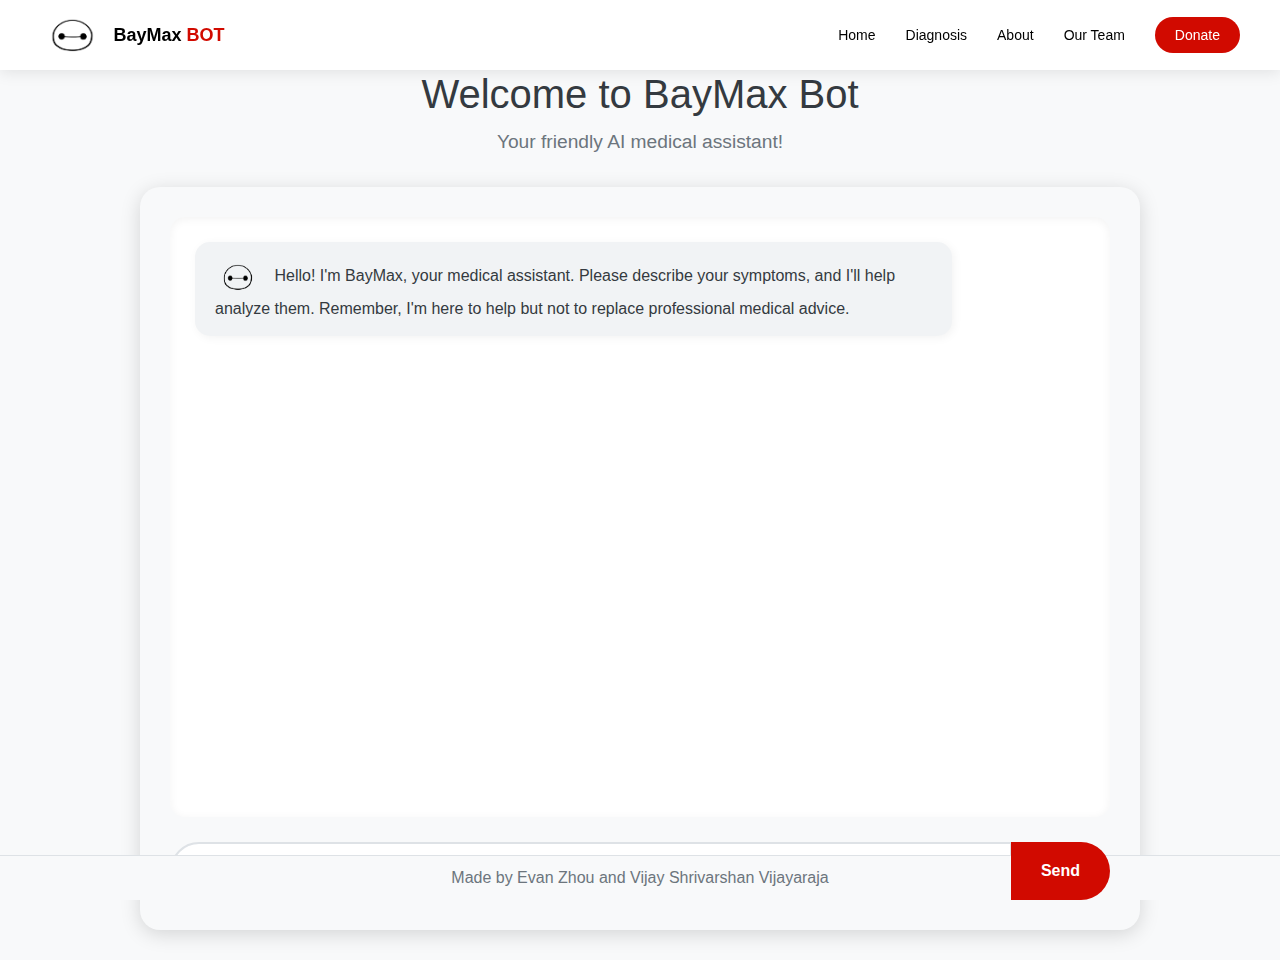
<file: FrontEnd/index.html>
<!DOCTYPE html>
<html>
<head>
    <title>BayMax Bot - Medical Assistant</title>
    <meta charset="utf-8" />
    <meta name="author" content="Evan Zhou & Vijay Shrivarshan Vijayaraja" />
    <meta name="description" content="An AI bot designed to aid you with all your medical needs" />
    <meta name="viewport" content="width=device-width, initial-scale=1.0" />
    <link href="https://cdn.jsdelivr.net/npm/bootstrap@5.1.3/dist/css/bootstrap.min.css" rel="stylesheet">
    <link rel="stylesheet" href="Components/NBar/navbarstyle.css">
    <style>
        /* Navigation styles */
        .bot-profile-pic {
            width: 45px;
            height: 40px;
            border-radius: 50%;
            margin-right: 10px;
        }
        .navbar {
            background-color: #d10a00;
            padding: 15px 0;
            box-shadow: 0 2px 10px rgba(0,0,0,0.1);
        }

        .navbar-brand {
            color: white !important;
            font-size: 1.5rem;
            font-weight: 600;
        }

        .nav-link {
            color: rgba(255,255,255,0.9) !important;
            font-weight: 500;
            transition: all 0.3s ease;
        }

        .nav-link:hover {
            color: white !important;
            transform: translateY(-1px);
        }

        .navbar-toggler-icon {
            background-image: url("data:image/svg+xml,%3csvg xmlns='http://www.w3.org/2000/svg' viewBox='0 0 30 30'%3e%3cpath stroke='rgba%28255, 255, 255, 0.9%29' stroke-linecap='round' stroke-miterlimit='10' stroke-width='2' d='M4 7h22M4 15h22M4 23h22'/%3e%3c/svg%3e");
        }

        .navbar-toggler {
            border-color: rgba(255,255,255,0.5);
        }

        /* Existing styles */
        .chat-container {
            max-width: 1000px;
            margin: 30px auto;
            padding: 30px;
            background: #f8f9fa;
            border-radius: 20px;
            box-shadow: 0 4px 20px rgba(0,0,0,0.15);
        }

        .chat-box {
            height: 600px;
            overflow-y: auto;
            padding: 25px;
            background: white;
            border-radius: 15px;
            margin-bottom: 25px;
            box-shadow: inset 0 2px 10px rgba(0,0,0,0.05);
        }

        .message {
            margin-bottom: 20px;
            padding: 15px 20px;
            border-radius: 15px;
            max-width: 85%;
            font-size: 16px;
            line-height: 1.5;
        }

        .user-message {
            background: #d10a00;
            color: white;
            margin-left: auto;
            box-shadow: 2px 2px 10px rgba(209,10,0,0.2);
        }

        .bot-message {
            background: #f1f3f5;
            color: #343a40;
            box-shadow: 2px 2px 10px rgba(0,0,0,0.05);
        }

        .message-input {
            border-radius: 30px;
            padding: 15px 25px;
            font-size: 16px;
            border: 2px solid #dee2e6;
            transition: all 0.3s ease;
        }

        .message-input:focus {
            border-color: #d10a00;
            box-shadow: 0 0 0 0.2rem rgba(209,10,0,0.25);
            outline: none;
        }

        .send-button {
            border-radius: 30px;
            padding: 12px 30px;
            background-color: #d10a00;
            border: none;
            font-size: 16px;
            font-weight: 600;
            transition: all 0.3s ease;
            color: white;
        }

        .send-button:hover {
            background-color: #b30900;
            transform: translateY(-1px);
        }

        .typing-indicator {
            display: none;
            color: #6c757d;
            font-style: italic;
            margin: 15px 0;
            padding: 10px;
            background: rgba(108,117,125,0.1);
            border-radius: 10px;
        }

        pre {
            white-space: pre-wrap;
            word-wrap: break-word;
            margin: 0;
            font-family: inherit;
        }

        .chat-header {
            text-align: center;
            margin-bottom: 30px;
        }

        .chat-header h1 {
            color: #343a40;
            font-size: 2.5rem;
            margin-bottom: 10px;
        }

        .chat-header p {
            color: #6c757d;
            font-size: 1.2rem;
        }

        .chat-box::-webkit-scrollbar {
            width: 8px;
        }

        .chat-box::-webkit-scrollbar-track {
            background: #f1f1f1;
            border-radius: 4px;
        }

        .chat-box::-webkit-scrollbar-thumb {
            background: #d10a00;
            border-radius: 4px;
        }

        .chat-box::-webkit-scrollbar-thumb:hover {
            background: #b30900;
        }
    </style>
</head>
<body class="bg-light">
    <!-- Include Navbar -->
    <div id="navbar-container"></div>

    <div class="container">
        <div class="row align-items-center justify-content-center">
            <div class="col-12">
                <div class="chat-header">
                    <h1>Welcome to BayMax Bot</h1>
                    <p>Your friendly AI medical assistant!</p>
                </div>
                <div class="chat-container">
                    <div class="chat-box" id="chatBox">
                        <div class="message bot-message">
                            
                            <div class = "message-content">
                                <img 
                                src="assets/baymax.png" 
                                alt="BayMax Profile Picture" 
                                class="bot-profile-pic"
                            >
                                Hello! I'm BayMax, your medical assistant. Please describe your symptoms, and I'll help analyze them. Remember, I'm here to help but not to replace professional medical advice.
                            </div>
                            
                        </div>
                    </div>
                    <div class="typing-indicator" id="typingIndicator">BayMax is thinking...</div>
                    <div class="input-group">
                        <input 
                            type="text" 
                            class="form-control message-input" 
                            id="messageInput"
                            placeholder="Describe your symptoms..."
                            aria-label="Message"
                        >
                        <button 
                            class="btn send-button" 
                            type="button" 
                            id="sendButton"
                        >
                            Send
                        </button>
                    </div>
                </div>
            </div>
        </div> 
    </div>

    <!-- JavaScript -->
    <script>
      // Load navbar
      fetch('Components/NBar/Navbar.html')
        .then(response => response.text())
        .then(data => {
            document.getElementById('navbar-container').innerHTML = data;
        });

      // Chat functionality
      const chatBox = document.getElementById('chatBox');
      const messageInput = document.getElementById('messageInput');
      const sendButton = document.getElementById('sendButton');
      const typingIndicator = document.getElementById('typingIndicator');

      function addMessage(message, isUser = false) {
        const messageDiv = document.createElement('div');
        messageDiv.className = `message ${isUser ? 'user-message' : 'bot-message'}`;
        messageDiv.innerHTML = `<pre>${message}</pre>`;
        chatBox.appendChild(messageDiv);
        chatBox.scrollTop = chatBox.scrollHeight;
      }

      function sendMessage() {
        const message = messageInput.value.trim();
        if (!message) return;

        // Add user message
        addMessage(message, true);
        messageInput.value = '';

        // Show typing indicator
        typingIndicator.style.display = 'block';

        // Send to backend with simplified CORS configuration
        fetch('http://localhost:5001/chat', {
          method: 'POST',
          headers: {
            'Content-Type': 'application/json'
          },
          body: JSON.stringify({ message: message })
        })
        .then(response => {
          if (!response.ok) {
            throw new Error(`HTTP error! status: ${response.status}`);
          }
          return response.json();
        })
        .then(data => {
          typingIndicator.style.display = 'none';
          if (data.error) {
            addMessage(`Error: ${data.error}`);
          } else {
            addMessage(data.response);
          }
        })
        .catch(error => {
          typingIndicator.style.display = 'none';
          console.error('Error:', error);
          addMessage('Sorry, I encountered an error. Please try again. Error details: ' + error.message);
        });
      }

      // Event listeners
      sendButton.addEventListener('click', sendMessage);
      messageInput.addEventListener('keypress', (e) => {
        if (e.key === 'Enter') {
          sendMessage();
        }
      });
    </script>

    <!-- Bootstrap JS -->
    <script src="https://cdn.jsdelivr.net/npm/bootstrap@5.3.0-alpha3/dist/js/bootstrap.bundle.min.js"></script>
    <footer style="position:fixed;bottom:0;width:100%;background:#f8f9fa;text-align:center;padding:10px;border-top:1px solid #dee2e6;color:#6c757d">Made by Evan Zhou and Vijay Shrivarshan Vijayaraja</footer>
</body>
</html>
</file>
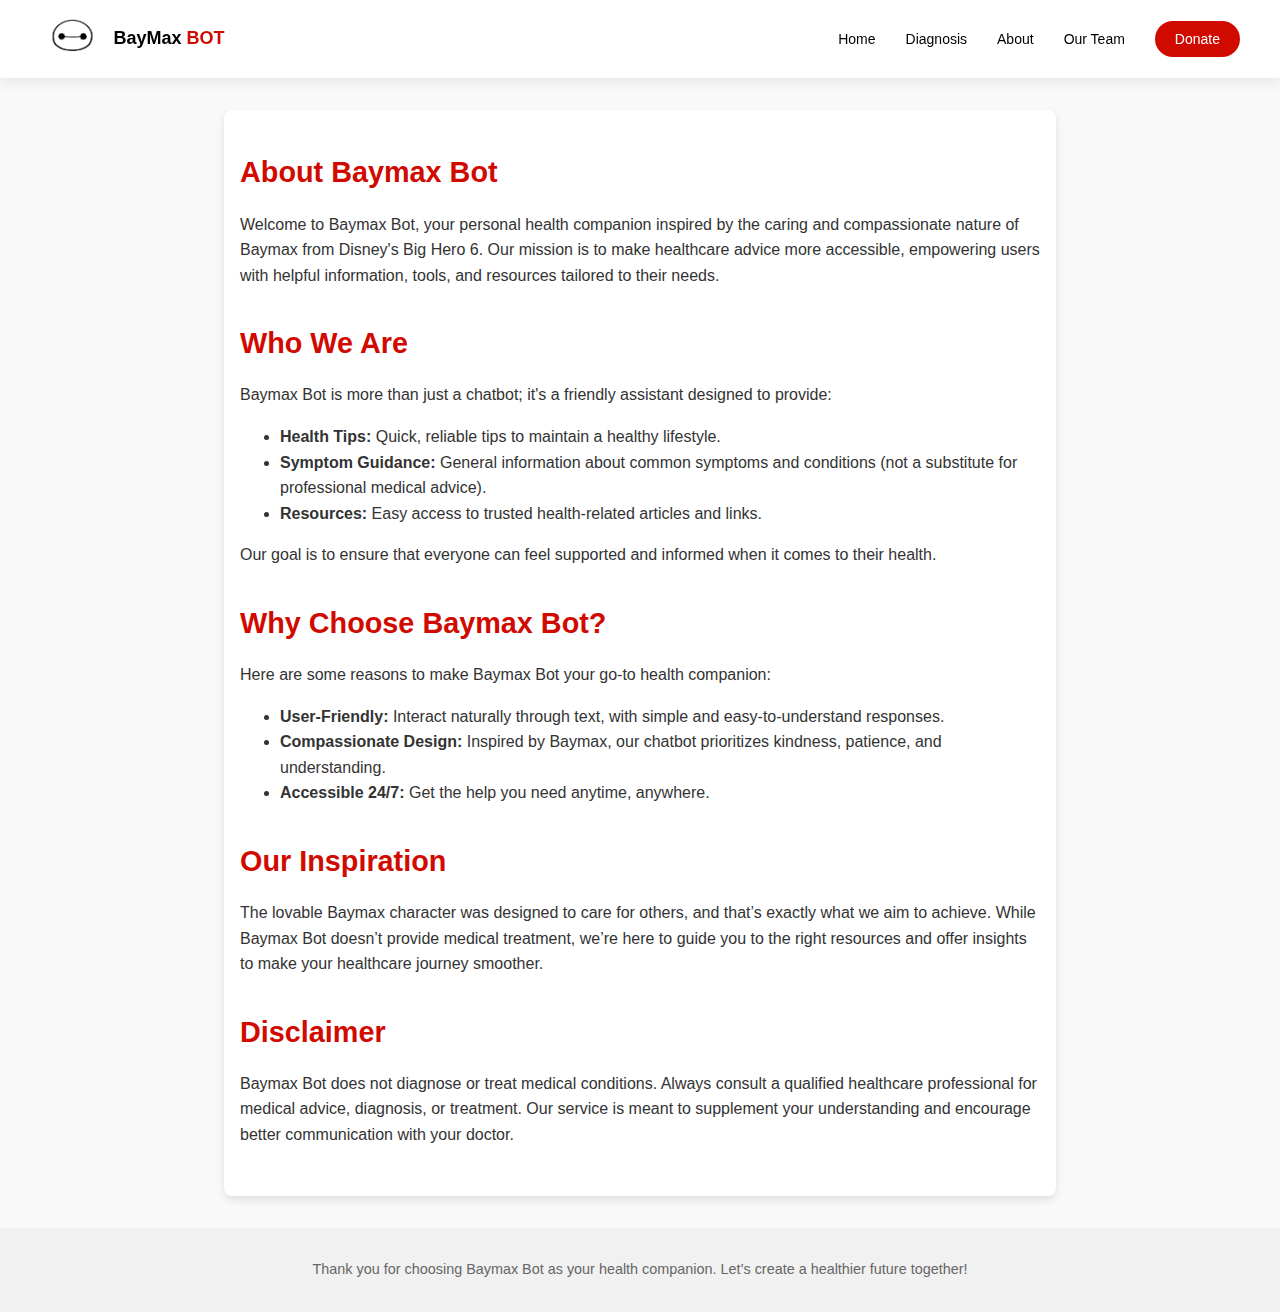
<file: FrontEnd/About.html>
<!DOCTYPE html>
<html lang="en">
<head>
    <meta charset="UTF-8">
    <meta name="viewport" content="width=device-width, initial-scale=1.0">
    <title>Baymax Bot</title>
    <style>
        body {
            font-family: Arial, sans-serif;
            margin: 0;
            padding: 0;
            background-color: #f9f9f9;
            color: #333;
            line-height: 1.6;
        }
        header {
            background-color: #b9c7d4;
            color: rgb(0, 0, 0);
            padding: 1rem 0;
            text-align: center;
        }
        header h1 {
            margin: 0;
            font-size: 2.5rem;
        }
        header p {
            font-size: 1.2rem;
        }
        main {
            max-width: 800px;
            margin: 2rem auto;
            padding: 1rem;
            background: white;
            box-shadow: 0 4px 8px rgba(0, 0, 0, 0.1);
            border-radius: 8px;
        }
        section {
            margin-bottom: 2rem;
        }
        section h2 {
            color: #d10a00;
            font-size: 1.8rem;
            margin-bottom: 0.5rem;
        }
        footer {
            text-align: center;
            padding: 1rem;
            background: #f1f1f1;
            color: #666;
            font-size: 0.9rem;
            margin-top: 2rem;
        }
    </style>
</head>
<body>
  <div id="navbar-placeholder"></div>
    <main>
        <section>
            <h2>About Baymax Bot</h2>
            <p>Welcome to Baymax Bot, your personal health companion inspired by the caring and compassionate nature of Baymax from Disney's Big Hero 6. Our mission is to make healthcare advice more accessible, empowering users with helpful information, tools, and resources tailored to their needs.</p>
        </section>
        <section>
            <h2>Who We Are</h2>
            <p>Baymax Bot is more than just a chatbot; it's a friendly assistant designed to provide:</p>
            <ul>
                <li><strong>Health Tips:</strong> Quick, reliable tips to maintain a healthy lifestyle.</li>
                <li><strong>Symptom Guidance:</strong> General information about common symptoms and conditions (not a substitute for professional medical advice).</li>
                <li><strong>Resources:</strong> Easy access to trusted health-related articles and links.</li>
            </ul>
            <p>Our goal is to ensure that everyone can feel supported and informed when it comes to their health.</p>
        </section>
        <section>
            <h2>Why Choose Baymax Bot?</h2>
            <p>Here are some reasons to make Baymax Bot your go-to health companion:</p>
            <ul>
                <li><strong>User-Friendly:</strong> Interact naturally through text, with simple and easy-to-understand responses.</li>
                <li><strong>Compassionate Design:</strong> Inspired by Baymax, our chatbot prioritizes kindness, patience, and understanding.</li>
                <li><strong>Accessible 24/7:</strong> Get the help you need anytime, anywhere.</li>
            </ul>
        </section>
        <section>
            <h2>Our Inspiration</h2>
            <p>The lovable Baymax character was designed to care for others, and that’s exactly what we aim to achieve. While Baymax Bot doesn’t provide medical treatment, we’re here to guide you to the right resources and offer insights to make your healthcare journey smoother.</p>
        </section>
        <section>
            <h2>Disclaimer</h2>
            <p>Baymax Bot does not diagnose or treat medical conditions. Always consult a qualified healthcare professional for medical advice, diagnosis, or treatment. Our service is meant to supplement your understanding and encourage better communication with your doctor.</p>
        </section>
    </main>
    <footer>
        <p>Thank you for choosing Baymax Bot as your health companion. Let’s create a healthier future together!</p>
    </footer>
    <script>
      document.addEventListener("DOMContentLoaded", () => {
        const navbarPlaceholder = document.getElementById("navbar-placeholder");
        const navbarPath = "Components/NBar/Navbar.html";
    
    
        fetch(navbarPath)
          .then((response) => {
            console.log("Response status:", response.status);
            if (!response.ok) {
              throw new Error(`Failed to fetch: ${response.statusText}`);
            }
            return response.text();
          })
          .then((data) => {
            console.log("Navbar content successfully fetched.");
            navbarPlaceholder.innerHTML = data;
          })
          .catch((err) => {
            console.error("Error loading navbar:", err);
            navbarPlaceholder.innerHTML =
              "<p>Failed to load navbar. Please try again later.</p>";
          });
      });
    </script>
</body>
</html>
</file>
<file: FrontEnd/Components/NBar/navbarstyle.css>
/* General Reset */
body {
  margin: 0;
  font-family: 'Open Sans', sans-serif;
}

/* Navbar Styles Scoped to #header */
#header {
  background-color: #ffffff;
  box-shadow: 0px 2px 15px rgba(0, 0, 0, 0.1);
  padding: 10px 0;
  position: sticky;
  top: 0;
  z-index: 1000;
}

#header .container {
  display: flex;
  align-items: center;
  justify-content: space-between; /* Keeps items on opposite ends */
  padding: 0 40px; /* Ensures navbar pushes to edges */
  max-width: 100%;
}

#header .logo {
  display: flex;
  align-items: center;
  margin-left: 0;
}

#header .logo img {
  height: 50px;
  margin-right: 10px;
}

#header .logo-text {
  font-size: 18px;
  font-weight: bold;
  color: #000;
}

#header .logo-text .highlight {
  color: #d10a00;
}

#header .nav-menu {
  display: flex;
  align-items: center;
  margin-left: auto;
  gap: 30px; /* Space between nav items */
}

#header .nav-menu a {
  text-decoration: none;
  color: #000000;
  font-size: 14px;
  transition: color 0.3s;
}

#header .nav-menu a:hover {
  color: #d10a00;
}

#header .get-started a {
  background: #d10a00;
  color: #fff;
  padding: 10px 20px;
  border-radius: 25px;
  transition: background 0.3s;
}

#header .get-started a:hover {
  background: #d10a00;
}
</file>
